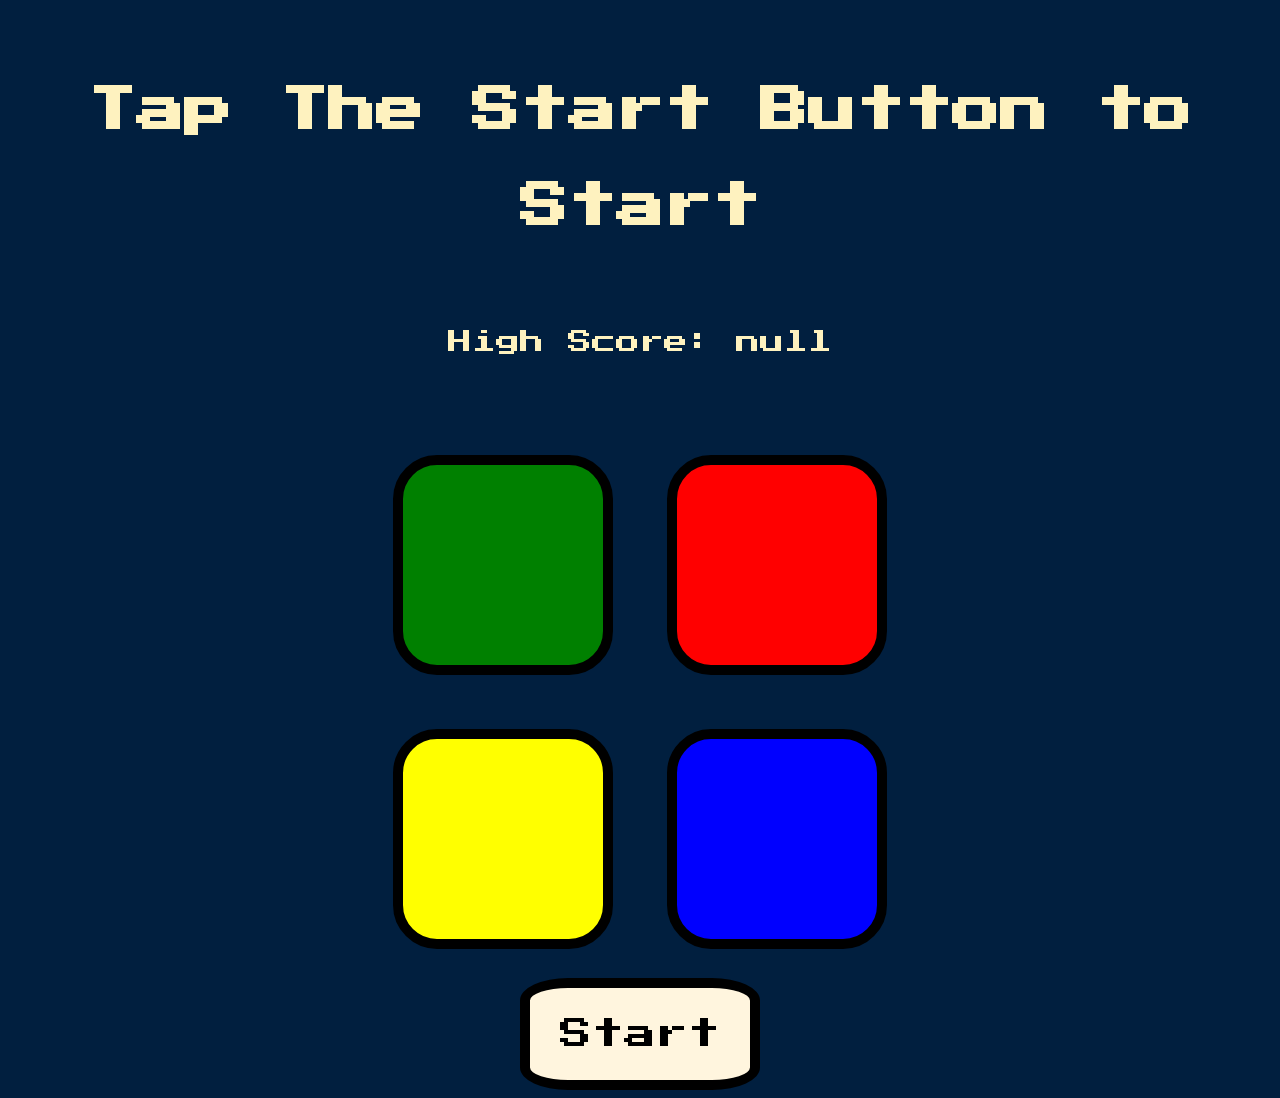
<file: index.html>
<!DOCTYPE html>
<html lang="en" dir="ltr">

<head>
  <meta charset="utf-8">
  <title>Memory Game</title>
  <link rel="stylesheet" href="styles.css">
  <link href="https://fonts.googleapis.com/css?family=Press+Start+2P" rel="stylesheet">
  <script defer src="https://ajax.googleapis.com/ajax/libs/jquery/3.6.0/jquery.min.js"></script>
  <script defer src="game.js" charset="utf-8"></script>
  <link rel="icon" href="favicon.ico">
</head>

<body>
  <h1 id="level-title">Tap The Start Button to Start</h1>
  <p id="high-score">High Score: </p>

  <!-- <div type="button" id="restart" class="restart">

  </div> -->

  <div class="container">
    <div lass="row">

      <div type="button" id="green" class="btn green">

      </div>

      <div type="button" id="red" class="btn red">

      </div>
    </div>

    <div class="row">

      <div type="button" id="yellow" class="btn yellow">

      </div>
      <div type="button" id="blue" class="btn blue">

      </div>

    </div>

    <button type="button" id="" class="start">Start</button>

  </div>

  <!-- <h6>Made with ❤️ Michael Satumba</h6> -->
</body>

</html>
</file>
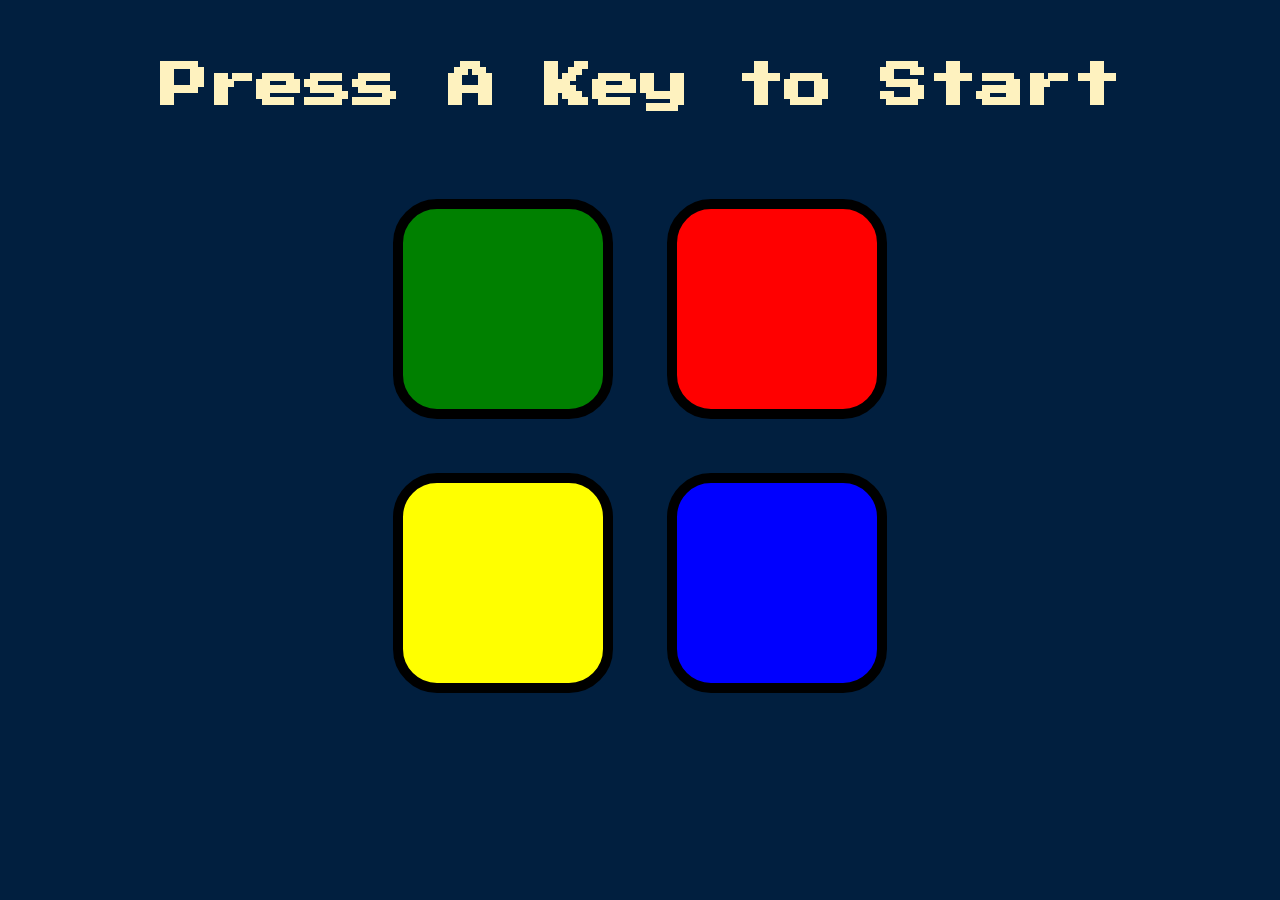
<file: memory game/index.html>
<!DOCTYPE html>
<html lang="en" dir="ltr">

<head>
  <meta charset="utf-8">
  <title>Memory Game</title>
  <link rel="stylesheet" href="styles.css">
  <link href="https://fonts.googleapis.com/css?family=Press+Start+2P" rel="stylesheet">
  <script defer src="https://ajax.googleapis.com/ajax/libs/jquery/3.6.0/jquery.min.js"></script>
  <script defer src="game.js" charset="utf-8"></script>
  <link rel="icon" href="favicon.ico">
</head>

<body>
  <h1 id="level-title">Press A Key to Start</h1>
  <div class="container">
    <div lass="row">

      <div type="button" id="green" class="btn green">

      </div>

      <div type="button" id="red" class="btn red">

      </div>
    </div>

    <div class="row">

      <div type="button" id="yellow" class="btn yellow">

      </div>
      <div type="button" id="blue" class="btn blue">

      </div>

    </div>

  </div>


</body>

</html>
</file>
<file: styles.css>
body {
	text-align: center;
	background-color: #011f3f;
}

h6 {
	font-family: 'Press Start 2P', cursive;
	font-size: 1rem;
	margin: 5%;
	color: #fef2bf;
}

#level-title {
	font-family: 'Press Start 2P', cursive;
	font-size: 3rem;
	margin: 5%;
	color: #fef2bf;
	line-height: 2;
}

#high-score {
	font-family: 'Press Start 2P', cursive;
	font-size: 1.5rem;
	margin: 5%;
	color: #fef2bf;
	line-height: 2;
}

.container {
	display: block;
	width: 50%;
	margin: auto;
}

.btn {
	margin: 25px;
	display: inline-block;
	height: 200px;
	width: 200px;
	border: 10px solid black;
	border-radius: 20%;
}

.game-over {
	background-color: red;
	opacity: 0.8;
}

.red {
	background-color: red;
}

.green {
	background-color: green;
}

.blue {
	background-color: blue;
}

.yellow {
	background-color: yellow;
}

.pressed {
	box-shadow: 0 0 20px white;
	background-color: grey;
}

/* .restart {
	background-color: #fff5de;
	margin: 25px;
	display: inline-block;
	height: 50px;
	width: 50px;
	border: 10px solid black;
	border-radius: 20%;
	position: absolute;
	top: 10px;
	left: 10px;
} */

.start {
	background-color: #fff5de;
	border: 10px solid black;
	border-radius: 20%;
	font-size: xx-large;
	padding: 30px;
	font-family: 'Press Start 2P', cursive;
}
</file>
<file: memory game/styles.css>
body {
  text-align: center;
  background-color: #011F3F;
}

#level-title {
  font-family: 'Press Start 2P', cursive;
  font-size: 3rem;
  margin:  5%;
  color: #FEF2BF;
}

.container {
  display: block;
  width: 50%;
  margin: auto;

}

.btn {
  margin: 25px;
  display: inline-block;
  height: 200px;
  width: 200px;
  border: 10px solid black;
  border-radius: 20%;
}

.game-over {
  background-color: red;
  opacity: 0.8;
}

.red {
  background-color: red;
}

.green {
  background-color: green;
}

.blue {
  background-color: blue;
}

.yellow {
  background-color: yellow;
}

.pressed {
  box-shadow: 0 0 20px white;
  background-color: grey;
}
</file>
